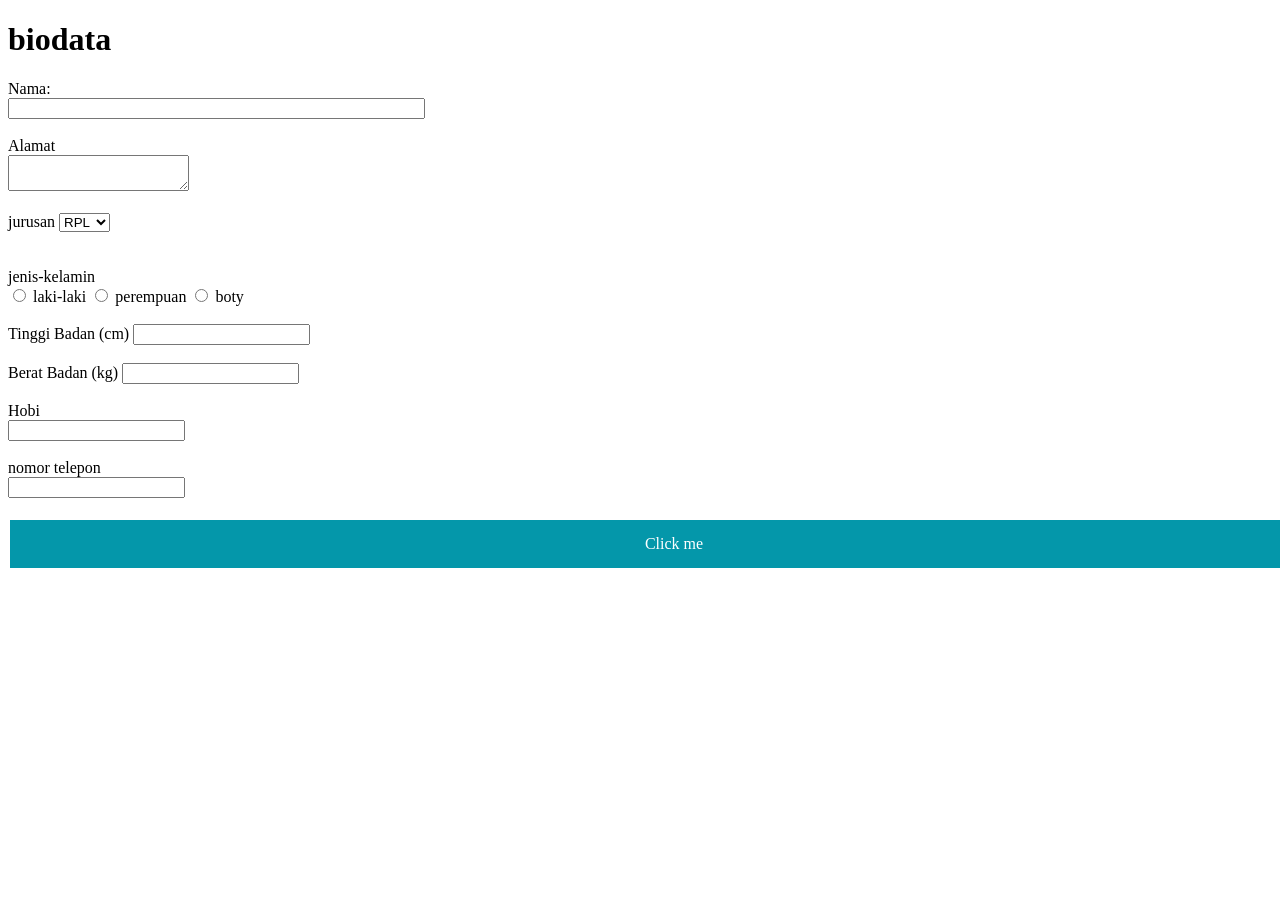
<file: form.html>
<!DOCTYPE html>
<html lang="en">
<head>
    <meta charset="UTF-8">
    <meta name="viewport" content="width=device-width, initial-scale=1.0">
    <title>biodata</title>

    <style>
.button {
  background-color: #0497aa;
  border: none;
  color: white;
  padding: 15px 32px;
  text-align: center;
  text-decoration: none;
  display: inline-block;
  font-size: 16px;
  margin: 4px 2px;
  cursor: pointer;
  width: 100%;
}
</style>

</head>
<body>
    <h1>biodata</h1>
    <form action="/action_page.php">
        <label for="fname">Nama:</label>

        <br>
        <input type="text" id="fname" name="fname" value="" size="50">
        
        <br><br>
        <label for="Alamat">Alamat</label>
        <br>
        <textarea name="Alamat" id="Alamat"></textarea>
        
        <br><br>
        <form>
            <label for="jurusan">jurusan</label>
            <select id="jurusan" name="jurusan">
                <option value="RPL">RPL</option>
                <option value="TKJ">TKJ</option>
                <option value="TSM">TSM</option>
                <option value="TKR">TKR</option>
                <option value="TEI">TEI</option>
            </select>
        </form>

        <br> <br>
        <label for="jenis-kelamin">jenis-kelamin</label>
        <br>
        <input type="radio" id="laki" name="jenis-kelamin" value="laki-laki">
        <label for="laki">laki-laki</label>
        <input type="radio" id="laki" name="jenis-kelamin" value="perempuan">
        <label for="perempuan">perempuan</label>
        <input type="radio" id="laki" name="jenis-kelamin" value="boty">
        <label for="boty">boty</label> 
        <br> <br>
        <label for="TB">Tinggi Badan (cm)</label>
        <input type="number" id="TB" name="berat badan  & tinggi badan"> 
         <br> <br>       
        <label for="BB">Berat Badan (kg)</label>
        <input type="number" id="BB" name="berat badan & tinggi badan">
        
        <br> <br>
        <label for="Hobi">Hobi</label>
        <br>
        <input type="text" id="Hobi" name="Hobi">

        <br> <br>
        <label for="nomor">nomor telepon</label>
        <br>
        <input type="number" max="13">
    </form>
    <BR></BR>
    <a href="#" class="button">Click me</a>
</body>
</html>
</file>
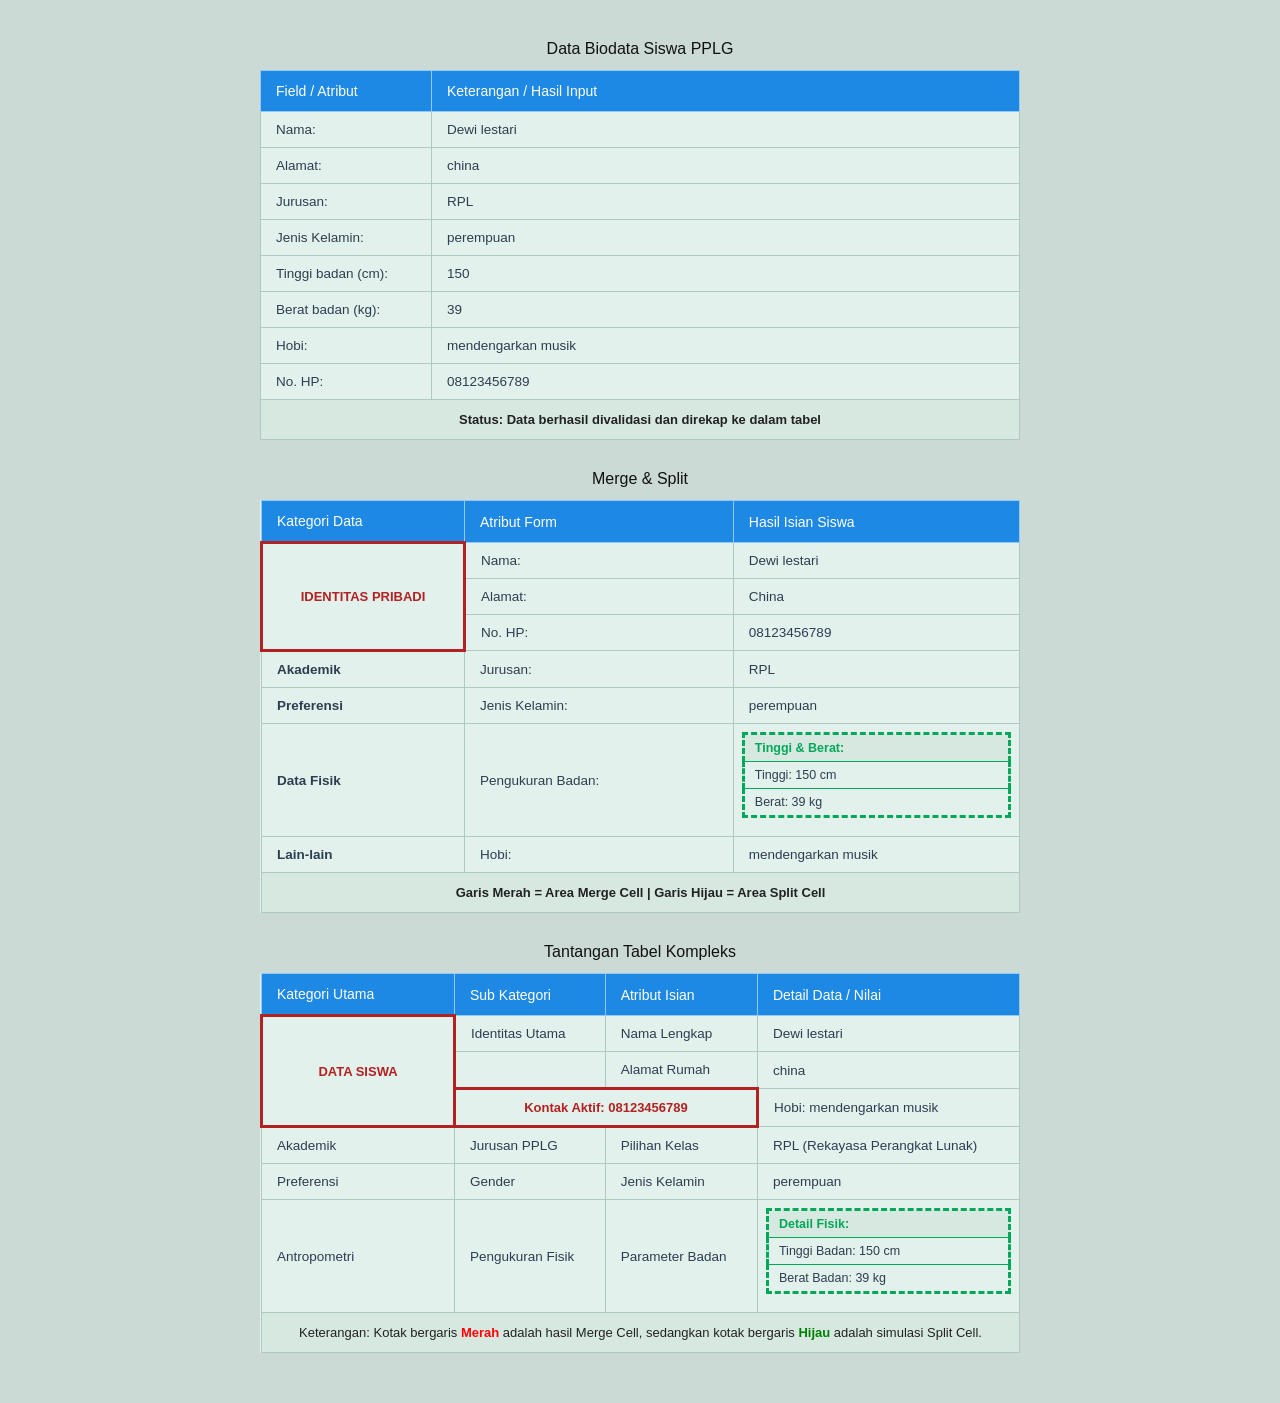
<file: tbl.html>
<!DOCTYPE html>
<html lang="id">
<head>
    <meta charset="UTF-8">
    <title>Biodata Siswa PPLG</title>
    <style>
        body {
            font-family: Arial, sans-serif;
            background-color: #cbdad5;
            margin: 0;
            padding: 40px 20px;
            display: flex;
            justify-content: center;
        }
        .wrapper {
            width: 760px;
        }
        h2, .sub-judul {
            text-align: center;
            font-size: 16px;
            color: #111;
            margin-top: 30px;
            margin-bottom: 12px;
            font-weight: normal;
        }
        h2:first-of-type {
            margin-top: 0;
        }
        table {
            width: 100%;
            border-collapse: collapse;
            background-color: #e3f1ec;
            margin-bottom: 10px;
        }
        th {
            background-color: #1e88e5;
            color: white;
            border: 1px solid #90caf9;
            padding: 12px 15px;
            text-align: left;
            font-size: 14px;
            font-weight: normal;
        }
        td {
            border: 1px solid #b0c9c0;
            padding: 10px 15px;
            color: #2c3e50;
            font-size: 13.5px;
            vertical-align: middle;
        }
        .tabel-utama td:first-child {
            width: 140px;
        }
        .cell-merge {
            border: 3px solid #b22222 !important;
            text-align: center;
            font-weight: bold;
            color: #b22222;
            font-size: 13px;
        }
        .cell-merge span {
            font-size: 11px;
            font-weight: normal;
            display: block;
            margin-top: 4px;
        }
        .tabel-split {
            width: 100%;
            border-collapse: collapse;
            border: 3px dashed #00a859 !important;
        }
        .tabel-split td {
            border: 1px solid #00a859 !important;
            padding: 6px 10px;
            font-size: 12.5px;
            color: #2c3e50;
        }
        .split-title {
            font-weight: bold;
            color: #00a859 !important;
            background-color: #d7e8e1;
        }
        .footer-tabel {
            text-align: center;
            font-size: 13px;
            color: #222;
            background-color: #d7e8e1;
            padding: 12px;
        }
    </style>
</head>
<body>
    <div class="wrapper">
        <h2>Data Biodata Siswa PPLG</h2>
        <table class="tabel-utama">
            <tr>
                <th>Field / Atribut</th>
                <th>Keterangan / Hasil Input</th>
            </tr>
            <tr>
                <td>Nama:</td>
    <td>Dewi lestari</td>
  </tr>
  <tr>
    <td>Alamat:</td>
    <td>china</td>
  </tr>
  <tr>
    <td>Jurusan:</td>
    <td>RPL</td>
  </tr>
  <tr>
    <td>Jenis Kelamin:</td>
    <td>perempuan</td>
  </tr>
  <tr>
    <td>Tinggi badan (cm):</td>
    <td>150</td>
  </tr>
  <tr>
    <td>Berat badan (kg):</td>
    <td>39</td>
  </tr>
  <tr>
    <td>Hobi:</td>
    <td>mendengarkan musik</td>
  </tr>
            <tr>
                <td>No. HP:</td>
                <td>08123456789</td>
            </tr>
            <tr>
                <td colspan="2" class="footer-tabel" style="font-weight: bold;">
                    Status: Data berhasil divalidasi dan direkap ke dalam tabel
                </td>
            </tr>
        </table>

        <div class="sub-judul">Merge & Split</div>
        <table>
            <tr>
                <th>Kategori Data</th>
                <th>Atribut Form</th>
                <th>Hasil Isian Siswa</th>
            </tr>
            <tr>
                <td rowspan="3" class="cell-merge" style="width: 170px;">
                    IDENTITAS PRIBADI
                </td>
                <td>Nama:</td>
                <td>Dewi lestari</td>
            </tr>
            <tr>
                <td>Alamat:</td>
                <td>China </td>
            <tr>
                <td>No. HP:</td>
                <td>08123456789</td>
            </tr>
            <tr>
                <td><b>Akademik</b></td>
                <td>Jurusan:</td>
                <td>RPL</td>
            </tr>
            <tr>
                <td><b>Preferensi</b></td>
                <td>Jenis Kelamin:</td>
                <td>perempuan</td>
            </tr>
            <tr>
                <td><b>Data Fisik</b></td>
                <td>Pengukuran Badan:</td>
                <td style="padding: 8px;">
                    <table class="tabel-split">
                        <tr>
                            <td class="split-title">Tinggi & Berat:</td>
                        </tr>
                        <tr>
                            <td>Tinggi: 150 cm</td>
                        </tr>
                        <tr>
                            <td>Berat: 39 kg</td>
                        </tr>
                    </table>
                </td>
            </tr>
            <tr>
                <td><b>Lain-lain</b></td>
                <td>Hobi:</td>
                <td>mendengarkan musik</td>
            </tr>
            <tr>
                <td colspan="3" class="footer-tabel" style="font-weight: bold;">
                    Garis Merah = Area Merge Cell | Garis Hijau = Area Split Cell
                </td>
            </tr>
        </table>

        <h2>Tantangan Tabel Kompleks</h2>
        <table>
            <tr>
                <th>Kategori Utama</th>
                <th>Sub Kategori</th>
                <th>Atribut Isian</th>
                <th>Detail Data / Nilai</th>
            </tr>
            <tr>
                <td rowspan="3" class="cell-merge" style="width: 160px;">
                    DATA SISWA
                </td>
                <td>Identitas Utama</td>
                <td>Nama Lengkap</td>
                <td>Dewi lestari</td>
            </tr>
            <tr>
                <td></td>
                <td>Alamat Rumah</td>
                <td>china</td>
            </tr>
            <tr>
                <td colspan="2" class="cell-merge">
                    Kontak Aktif: 08123456789
                </td>
                <td>Hobi: mendengarkan musik</td>
            </tr>
            <tr>
                <td>Akademik</td>
                <td>Jurusan PPLG</td>
                <td>Pilihan Kelas</td>
                <td>RPL (Rekayasa Perangkat Lunak)</td>
            </tr>
            <tr>
                <td>Preferensi</td>
                <td>Gender</td>
                <td>Jenis Kelamin</td>
                <td>perempuan</td>
            </tr>
            <tr>
                <td>Antropometri</td>
                <td>Pengukuran Fisik</td>
                <td>Parameter Badan</td>
                <td style="padding: 8px;">
                    <table class="tabel-split">
                        <tr>
                            <td class="split-title">Detail Fisik:</td>
                        </tr>
                        <tr>
                            <td>Tinggi Badan: 150 cm</td>
                        </tr>
                        <tr>
                            <td>Berat Badan: 39 kg</td>
                        </tr>
                    </table>
                </td>
            </tr>
            <tr>
                <td colspan="4" class="footer-tabel">
                    Keterangan: Kotak bergaris <span style="color: red; font-weight: bold;">Merah</span> adalah hasil Merge Cell, sedangkan kotak bergaris <span style="color: green; font-weight: bold;">Hijau</span> adalah simulasi Split Cell.
                </td>
            </tr>
        </table>
    </div>
</body>
</html>
</file>
